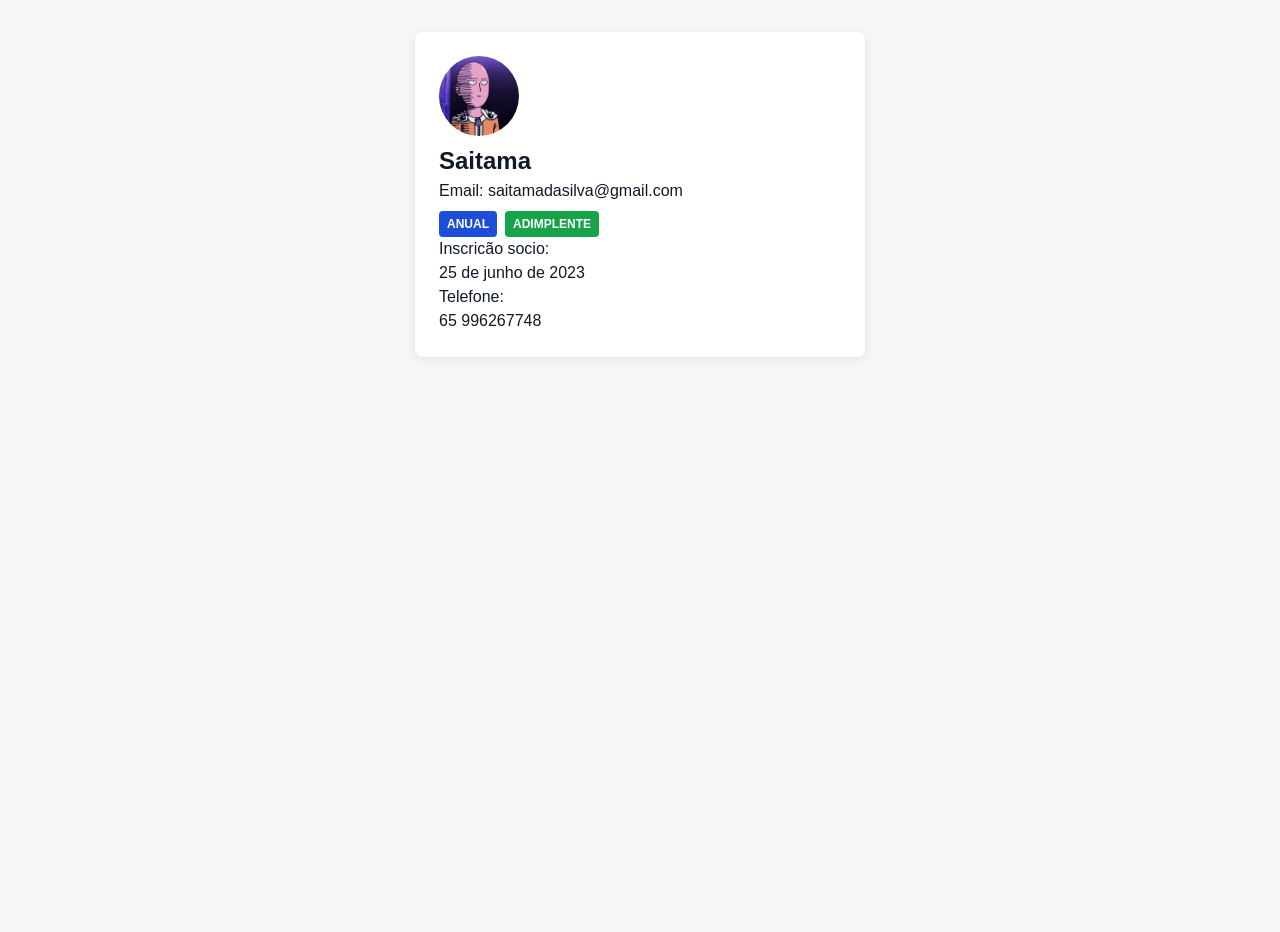
<file: exercicios/1.1-cartao-socio/index.html>
<!doctype html>
<html lang="en">
  <head>
    <meta charset="UTF-8" />
    <meta name="viewport" content="width=device-width, initial-scale=1.0" />
    <title>Cartão Sócio</title>
    <link rel="stylesheet" href="../../css/main.css" />
    <link rel="stylesheet" href="style.css" />
  </head>
  <body>
    <!-- <article>: O cartão inteiro é um bloco autónomo e completo -->
    <article class="cartao-socio">
      <!-- <header>: O topo introdutório do cartão (Foto + Nome + Email) -->
      <header class="cabeçalho-socio">
        <img
          class="avatar"
          src="imagens/usuario1.jpg"
          alt="Imagem do usuario"
        />
        <!-- <div>: Apenas uma caixa genérica para organizar o texto -->
        <div class="info-principal">
          <h2>Saitama</h2>
          <p>Email: saitamadasilva@gmail.com</p>
          <!-- <div>: Apenas uma caixa para alinhar os selos lado a lado -->
          <div class="badges">
            <span class="badge badge--plano">ANUAL</span>
            <span class="badge badge--status badge--adimplente"
              >ADIMPLENTE</span
            >
          </div>
        </div>
      </header>
      <!-- <dl>: A lista semântica de dados secundários -->
      <dl>
        <dt>Inscricão socio:</dt>
        <dd>25 de junho de 2023</dd>

        <dt>Telefone:</dt>
        <dd>65 996267748</dd>
      </dl>
    </article>
  </body>
</html>
</file>
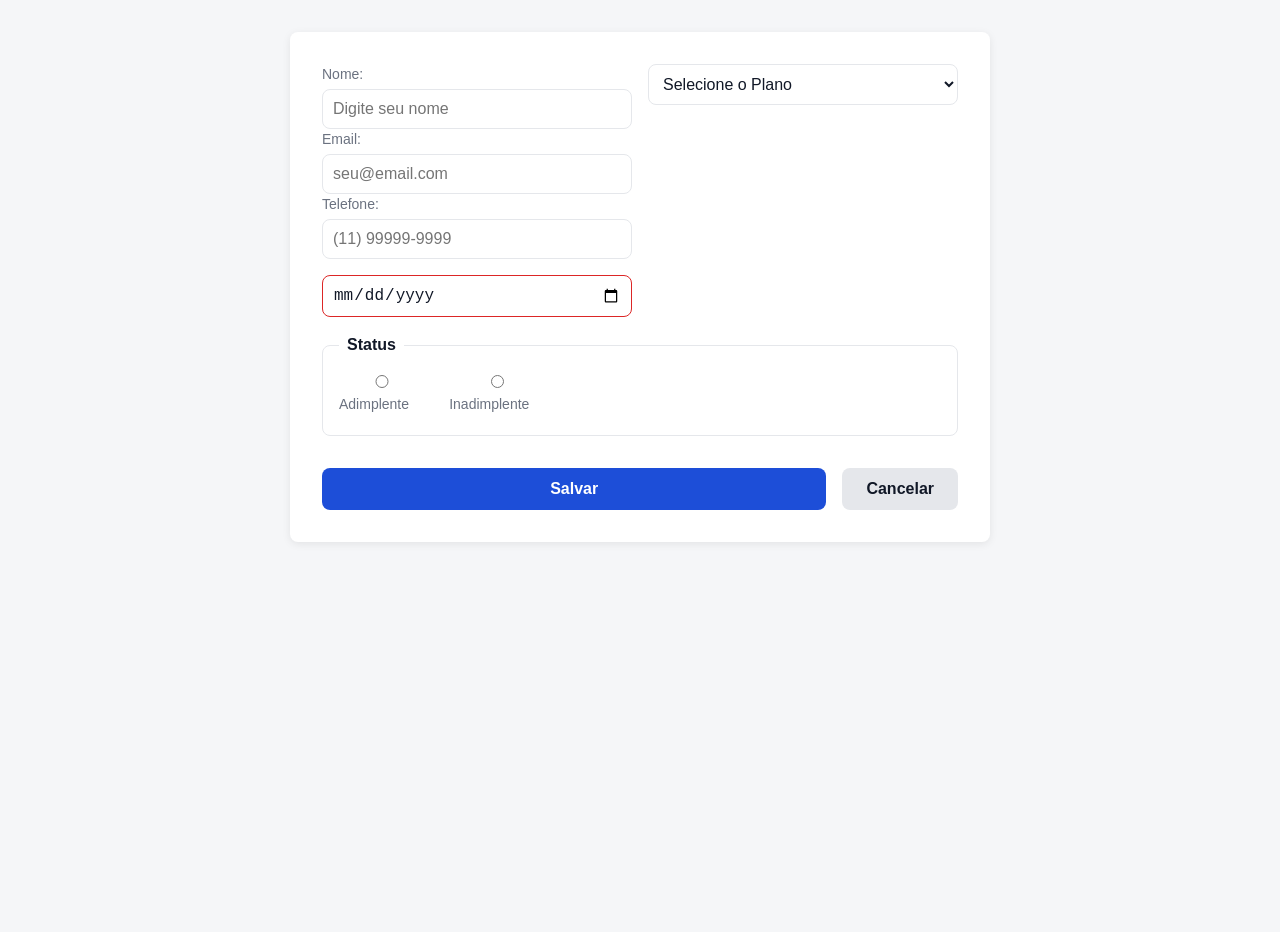
<file: exercicios/1.2-formulario-socio/index.html>
<!doctype html>
<html lang="pt-br">
  <head>
    <meta charset="UTF-8" />
    <meta name="viewport" content="width=device-width, initial-scale=1.0" />
    <title>Formulário Novo Sócio</title>
    <link rel="stylesheet" href="../../css/main.css" />
    <link rel="stylesheet" href="style.css" />
  </head>
  <body>
    <article class="formulario-socio">
      <form class="formulario">
        <div class="dados">
          <label for="nome">Nome:</label>
          <input
            type="text"
            id="nome"
            required
            placeholder="Digite seu nome"
            minlength="2"
            maxlength="100"
          />
          <label for="email">Email:</label>
          <input
            type="email"
            id="email"
            placeholder="seu@email.com"
            required
            pattern="[^@]+@[^@]+\.[^@]+"
          />
          <label for="telefone">Telefone:</label>
          <input type="tel" id="telefone" placeholder="(11) 99999-9999" />
        </div>
        <select class="opcoes-planos" required>
          <option value="" disabled selected>Selecione o Plano</option>
          <option value="">MENSAL</option>
          <option value="">ANUAL</option>
          <option value="">SEMESTRAL</option>
        </select>
        <input type="date" required />
        <fieldset>
          <legend>Status</legend>

          <label>
            <input type="radio" name="status" value="ADIMPLENTE" required />
            Adimplente
          </label>

          <label>
            <input type="radio" name="status" value="INADIMPLENTE" />
            Inadimplente
          </label>
        </fieldset>
        <div class="acoes-formulario">
          <button type="submit" class="btn-primario">Salvar</button>
          <button type="button" class="btn-secundario" id="btn-cancelar">
            Cancelar
          </button>
        </div>
      </form>
    </article>
  </body>
</html>
</file>
<file: css/main.css>
/* Reset básico + variáveis CSS (custom properties) */
*, *::before, *::after { box-sizing: border-box; margin: 0; padding: 0; }
:root {
  --cor-primaria: #14284f;
  --cor-acento: #1d4ed8;
  --cor-fundo: #f5f6f8;
  --cor-branco: #ffffff;
  --cor-texto: #111827;
  --cor-texto-suave: #6b7280;
  --cor-borda: #e5e7eb;
  --cor-sucesso: #16a34a;
  --cor-erro: #dc2626;
  --raio: 8px;
  --sombra: 0 2px 8px rgba(0,0,0,0.08);
  --fonte-sistema: -apple-system, BlinkMacSystemFont, "Segoe UI", Roboto, sans-serif;
}
html { font-size: 16px; }
body { font-family: var(--fonte-sistema); background: var(--cor-fundo); color: var(--cor-texto); line-height: 1.5; min-height: 100vh; }
#app { width: 100%; max-width: 1200px; margin: 0 auto; padding: 1.5rem; }
</file>
<file: exercicios/1.1-cartao-socio/style.css>
/* CONCEITO: CSS Box Model (Margens, Espaçamentos, Bordas e Sombras) */
.cartao-socio {
  background-color: var(--cor-branco);
  border-radius: var(--raio);
  box-shadow: var(--sombra);
  padding: 1.5rem; /* Espaço interno */
  max-width: 450px; /* Limita a largura do cartão */
  margin: 2rem auto; /* Centraliza o cartão na tela */
}

/* CONCEITO: Flexbox (Colocar elementos lado a lado) */
.cabecalho-socio {
  display: flex; /* Coloca a imagem e o texto lado a lado */
  gap: 1.5rem; /* Cria espaço entre a imagem e o texto */
  align-items: center; /* Alinha tudo verticalmente ao centro */

  border-bottom: 1px solid var(--cor-borda); /* Linha divisória */
  padding-bottom: 1.5rem;
  margin-bottom: 1.5rem;
}

/* Controlar a imagem (para não ficar gigante) */
.avatar {
  width: 80px;
  height: 80px;
  border-radius: 50%; /* Deixa a imagem redonda */
  object-fit: cover;
}

/* CONCEITO: Uso de Custom Properties (Variáveis CSS) para as Badges */
.badges {
  display: flex;
  gap: 0.5rem;
  margin-top: 0.5rem;
}

.badge {
  padding: 0.25rem 0.5rem;
  border-radius: 4px;
  font-size: 0.75rem;
  font-weight: bold;
  color: var(--cor-branco);
}

.badge--plano {
  background-color: var(--cor-acento); /* Azul definido no main.css */
}

.badge--adimplente {
  background-color: var(--cor-sucesso); /* Verde definido no main.css */
}

/* Estilizar a Description List (Semântica) */
.detalhes-socio dt {
  font-weight: 600;
  color: var(--cor-texto-suave);
}
.detalhes-socio dd {
  margin-bottom: 0.5rem;
}

/* CONCEITO: Responsividade (Media Queries) - Checkpoint 1.1 */
/* O roadmap exige que em telas menores que 480px, o avatar empilhe acima do nome */
@media (max-width: 480px) {
  .cabecalho-socio {
    flex-direction: column; /* Muda o flexbox de horizontal para vertical */
    text-align: center;
  }
}
</file>
<file: exercicios/1.2-formulario-socio/style.css>
/* 1. Caixa principal do formulário (Box Model) */
.formulario-socio {
  background-color: var(--cor-branco);
  border-radius: var(--raio);
  box-shadow: var(--sombra);
  padding: 2rem;
  max-width: 700px;
  margin: 2rem auto;
}

/* 2. O Layout em Grid (2 colunas exigido no roadmap) */
.formulario {
  display: grid;
  grid-template-columns: 1fr 1fr; /* Duas colunas iguais */
  gap: 1rem; /* Espaçamento entre os campos */
}

/* 3. Organizar cada campo para o label ficar em cima do input */
.formulario label {
  display: block;
  font-size: 0.875rem;
  font-weight: 500;
  color: var(--cor-texto-suave);
  margin-bottom: 0.25rem;
}

.formulario input[type="text"],
.formulario input[type="email"],
.formulario input[type="tel"],
.formulario input[type="date"],
.formulario select {
  width: 100%;
  padding: 0.625rem;
  border: 1px solid var(--cor-borda);
  border-radius: var(--raio);
  font-size: 1rem;
  background-color: var(--cor-branco);
  color: var(--cor-texto);
  align-self: flex-start;
}

/* 4. Elementos que devem ocupar a largura total das duas colunas */
fieldset,
.acoes-formulario,
.campo-largo {
  grid-column: span 2; /* Ocupa as 2 colunas do grid */
}

/* Estilização do Fieldset (Status) */
fieldset {
  border: 1px solid var(--cor-borda);
  border-radius: var(--raio);
  padding: 1rem;
  display: flex;
  gap: 1.5rem;
  align-items: center;
}

fieldset legend {
  font-weight: 600;
  padding: 0 0.5rem;
}

/* 5. Botões de ação */
.acoes-formulario {
  display: flex;
  gap: 1rem;
  margin-top: 1rem;
}

button {
  padding: 0.75rem 1.5rem;
  border: none;
  border-radius: var(--raio);
  font-size: 1rem;
  font-weight: bold;
  cursor: pointer;
}

button[type="submit"] {
  background-color: var(--cor-acento);
  color: var(--cor-branco);
  flex: 1; /* No desktop, expande */
}

.btn-secundario {
  background-color: var(--cor-borda);
  color: var(--cor-texto);
}

/* 6. Responsividade (Mobile < 768px exigida no roadmap) */
@media (max-width: 768px) {
  .formulario {
    grid-template-columns: 1fr; /* Transforma em 1 coluna só no telemóvel */
  }

  fieldset,
  .acoes-formulario,
  .campo-largo {
    grid-column: span 1;
  }
}
/* Estado Base dos Inputs */
input,
select {
  width: 100%;
  padding: 0.625rem;
  border: 1px solid var(--cor-borda);
  border-radius: var(--raio);
  font-size: 1rem;
  background-color: var(--cor-branco);
  color: var(--cor-texto);
  outline: none;
  transition: border-color 0.2s ease;
}

/* Quando o campo obrigatório é preenchido corretamente */
input:required:valid {
  border-color: var(--cor-sucesso);
}

/* Quando há um erro E o utilizador já começou a escrever (exige o placeholder no HTML) */
input:invalid:not(:placeholder-shown) {
  border-color: var(--cor-erro);
}

/* Quando o utilizador clica/foca no campo */
input:focus {
  outline: 2px solid var(--cor-acento);
  outline-offset: 2px;
}
</file>
